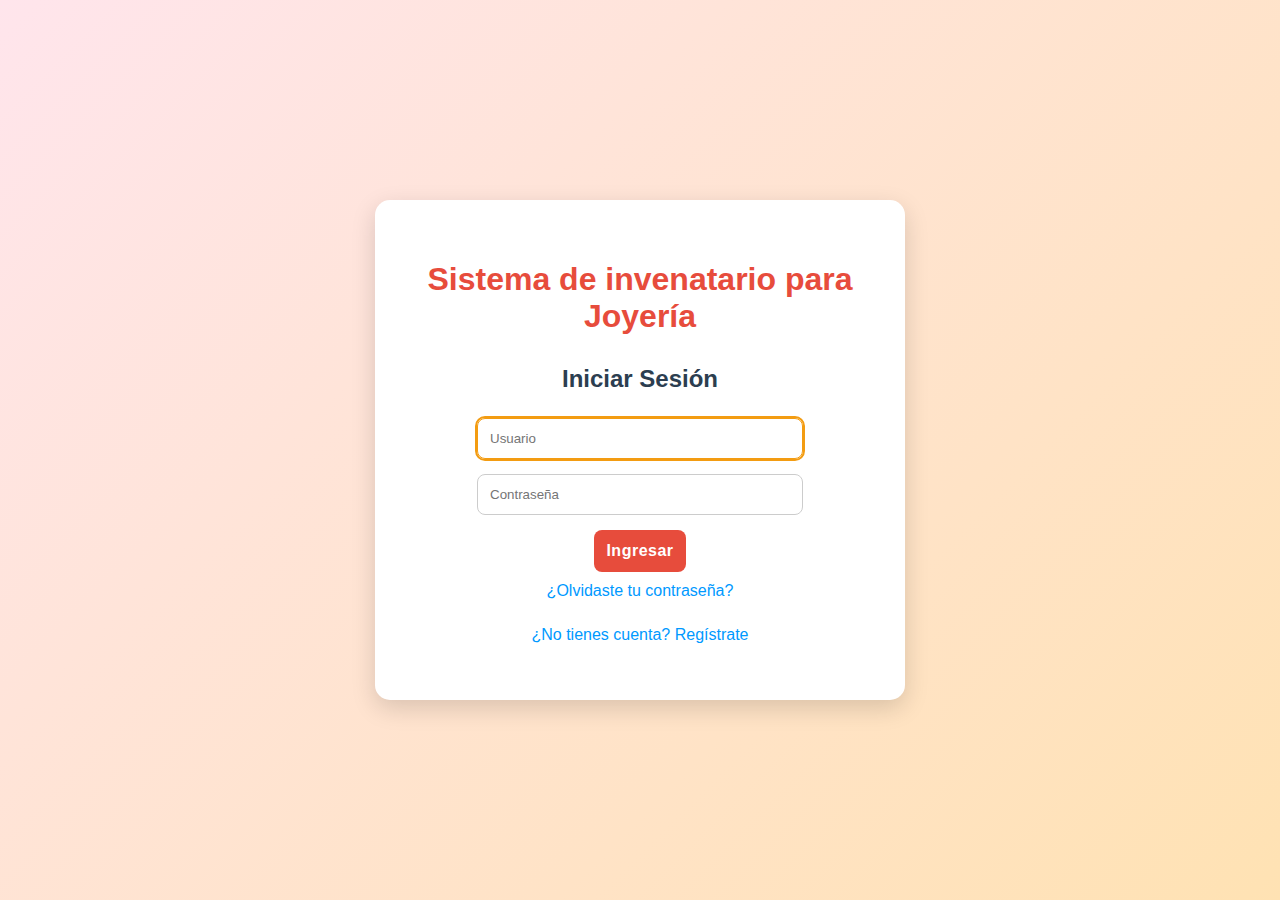
<file: login.html>
<!DOCTYPE html>
<html lang="es">
<head>
  <meta charset="UTF-8" />
  <meta name="viewport" content="width=device-width, initial-scale=1.0" />
  <title>Login - Sistema de Joyería</title>
  <link rel="stylesheet" href="styles.css" />
</head>
<body>
<div class="login-container">
  <h1>Sistema de invenatario para Joyería</h1>

  <!-- Formulario de Login -->
  <form id="loginForm" method="post">
    <h2>Iniciar Sesión</h2>
    <input type="text" placeholder="Usuario" id="loginUser" required autofocus />
    <input type="password" placeholder="Contraseña" id="loginPass" required />
    <button type="submit">Ingresar</button>
    <p><a href="#" onclick="mostrarRecuperar()">¿Olvidaste tu contraseña?</a></p>
    <p><a href="#" onclick="mostrarRegistro()">¿No tienes cuenta? Regístrate</a></p>
  </form>

  <!-- Formulario de Registro -->
  <form id="registroForm" style="display: none;" method="post">
    <h2>Registrarse</h2>
    <input type="text" placeholder="Nuevo usuario" required />
    <input type="email" placeholder="Correo electrónico" required />
    <input type="password" id="password" placeholder="Crear contraseña" required />
    <button type="submit">Registrar</button>
    <p><a href="#" onclick="mostrarLogin()">¿Ya tienes cuenta? Inicia sesión</a></p>
  </form>

  <!-- Formulario de Recuperación -->
  <form id="recuperarForm" style="display: none;" method="post">
    <h2>Recuperar Contraseña</h2>
    <input type="email" placeholder="Correo registrado" required />
    <button type="submit">Enviar enlace</button>
    <p><a href="#" onclick="mostrarLogin()">Volver al inicio de sesión</a></p>
  </form>
</div>

<script>
  function mostrarRegistro() {
    document.getElementById("loginForm").style.display = "none";
    document.getElementById("registroForm").style.display = "block";
    document.getElementById("recuperarForm").style.display = "none";
  }

  function mostrarLogin() {
    document.getElementById("loginForm").style.display = "block";
    document.getElementById("registroForm").style.display = "none";
    document.getElementById("recuperarForm").style.display = "none";
  }

  function mostrarRecuperar() {
    document.getElementById("loginForm").style.display = "none";
    document.getElementById("registroForm").style.display = "none";
    document.getElementById("recuperarForm").style.display = "block";
  }

  document.getElementById("loginForm").addEventListener("submit", function (e) {
    e.preventDefault();
    // Simula login exitoso
    const usuario = document.getElementById("loginUser").value;
    const pass = document.getElementById("loginPass").value;
    if (usuario === "admin" && pass === "1234") {
      window.location.href = "index.html"; // redirigir al sistema
    } else {
      alert("Usuario o contraseña incorrectos");
    }
  });
</script>
</body>
</html>
</file>
<file: styles.css>
/* ============================================
   VARIABLES DE COLOR
   ============================================ */
:root {
  --primary-color: #e74c3c;
  --primary-hover-color: #c0392b;
  --secondary-color: #e67e22;
  --secondary-hover-color: #d35400;
  --text-color: #2c3e50;
  --background-gradient: linear-gradient(135deg, #ffe5ec, #ffe2b3);
  --table-header-bg: #f8c291;
  --table-row-bg: #f2f2f2;
}

/* ============================================
   ESTILOS GENERALES PARA TODO EL SISTEMA
   ============================================ */

body {
  margin: 0;
  padding: 0;
  font-family: "Segoe UI", sans-serif;
  background: var(--background-gradient);
  min-height: 100vh;
  display: flex;
  align-items: center;
  justify-content: center;
  flex-direction: column; /* Ensures vertical alignment for multiple elements */
  scroll-behavior: smooth; /* Enables smooth scrolling */
}

/* Utility Classes */
.shadow {
  box-shadow: 0 8px 25px rgba(0, 0, 0, 0.15); /* Reusable shadow styling */
  border-radius: 8px;
}

/* Contenedor principal reutilizable */
.container {
  max-width: 1200px; /* Adds a consistent container width */
  margin: auto;
  padding: 20px;
  transition: transform 0.3s, box-shadow 0.3s; /* Adds smooth hover effects */
}

.container:hover {
  transform: scale(1.02); /* Slightly enlarges the container on hover */
  box-shadow: 0 10px 30px rgba(0, 0, 0, 0.2); /* Enhances shadow on hover */
}

.main-container,
.login-container {
  background-color: #ffffff;
  padding: 40px;
  border-radius: 15px;
  box-shadow: 0 8px 25px rgba(0, 0, 0, 0.15);
  width: 100%;
  max-width: 450px;
  margin: auto; /* Centers the containers */
  transition: transform 0.3s, box-shadow 0.3s; /* Adds smooth hover effects */
}

.main-container:hover,
.login-container:hover {
  transform: scale(1.02); /* Slightly enlarges the container on hover */
  box-shadow: 0 10px 30px rgba(0, 0, 0, 0.2); /* Enhances shadow on hover */
}

/* Títulos generales */
h1 {
  text-align: center;
  color: var(--primary-color);
  margin-bottom: 10px;
}

h2 {
  text-align: center;
  color: var(--text-color);
  margin-bottom: 25px;
}

/* Texto pequeño (footer, enlaces, etc.) */
p {
  text-align: center;
  margin-top: 10px;
  color: #7f8c8d;
}

/* ============================================
   ENTRADAS Y FORMULARIOS
   ============================================ */

form {
  display: flex;
  flex-direction: column;
  align-items: center; /* Centers form elements */
}

input[type="text"],
input[type="password"],
input[type="email"],
input[type="number"],
input[type="date"] {
  width: 100%;
  padding: 12px;
  margin-bottom: 15px;
  border: 1px solid #ccc;
  border-radius: 8px;
  transition: border-color 0.3s;
  max-width: 300px; /* Improves responsiveness */
}

input:focus {
  border-color: #f39c12;
  outline: none;
}

input:focus-visible {
  border-color: #f39c12; /* Improves focus visibility */
  outline: 2px solid #f39c12;
}

/* Botones */
button {
  background-color: var(--primary-color);
  color: white;
  padding: 12px;
  border: none;
  border-radius: 8px;
  font-size: 16px;
  cursor: pointer;
  transition: background 0.3s;
  font-weight: bold; /* Makes button text more prominent */
  letter-spacing: 0.5px; /* Adds slight spacing to button text */
}

button:hover {
  background-color: var(--primary-hover-color);
  transform: translateY(-2px); /* Adds a subtle lift effect on hover */
}

button:focus-visible {
  outline: 2px solid var(--primary-hover-color); /* Adds focus outline for accessibility */
}

button:active {
  transform: translateY(0); /* Resets lift effect on click */
  box-shadow: 0 5px 15px rgba(0, 0, 0, 0.2); /* Adds shadow on click */
}

button:disabled {
  background-color: #ccc; /* Adds disabled state styling */
  cursor: not-allowed;
  opacity: 0.6;
}

/* Enlaces */
a {
  color: #0099ff;
  text-decoration: none;
  transition: color 0.3s, text-decoration 0.3s; /* Adds smooth transition for links */
}

a:hover {
  text-decoration: underline;
}

a:focus-visible {
  outline: 2px solid #0099ff; /* Adds focus outline for links */
}

/* ============================================
   MENÚ DE NAVEGACIÓN (Panel Principal)
   ============================================ */

.menu ul {
  list-style: none;
  padding: 0;
  margin: 0;
  text-align: center;
}

.menu li {
  display: inline-block;
  margin: 10px;
}

.menu a {
  background-color: var(--secondary-color);
  color: white;
  padding: 10px 18px;
  border-radius: 8px;
  transition: background-color 0.3s; /* Adds smooth transition for menu links */
  display: inline-block;
}

.menu a:hover {
  background-color: var(--secondary-hover-color);
}

.menu a:focus-visible {
  outline: 2px solid var(--secondary-hover-color); /* Adds focus outline for menu links */
}

/* ============================================
   TABLAS (Historial de compras, inventario, etc.)
   ============================================ */

table {
  width: 100%;
  border-collapse: collapse;
  margin-top: 20px;
  margin: auto; /* Centers the table */
}

th, td {
  border: 1px solid #ddd;
  padding: 12px;
  text-align: center;
}

th {
  background-color: var(--table-header-bg);
  color: var(--text-color);
}

tr:nth-child(even) {
  background-color: var(--table-row-bg);
}

tr:hover {
  background-color: #f5f5f5; /* Adds hover effect for rows */
  transition: background-color 0.3s; /* Adds smooth transition for row hover */
}

tr:focus-visible {
  outline: 2px solid var(--primary-color); /* Adds focus outline for rows */
}

/* ============================================
   PIE DE PÁGINA
   ============================================ */

footer {
  margin-top: 30px;
  text-align: center; /* Ensures footer text is centered */
  font-size: 0.85em;
}

/* ============================================
   DISEÑO RESPONSIVO
   ============================================ */

@media (max-width: 768px) {
  .container {
    padding: 10px; /* Adjusts container padding for smaller screens */
  }

  .main-container,
  .login-container {
    padding: 20px; /* Adjust padding for smaller screens */
  }

  input[type="text"],
  input[type="password"],
  input[type="email"],
  input[type="number"],
  input[type="date"] {
    max-width: 100%; /* Ensures inputs fit smaller screens */
  }

  table {
    font-size: 0.85em; /* Further adjusts table font size */
    overflow-x: auto; /* Adds horizontal scrolling for tables */
  }

  .menu ul {
    flex-direction: column; /* Adjusts menu layout for smaller screens */
    gap: 10px; /* Adds spacing between menu items */
  }

  h1, h2 {
    font-size: 1.6em; /* Slightly increases title size for better readability */
  }

  button {
    font-size: 14px; /* Adjusts button font size for smaller screens */
    padding: 10px; /* Reduces button padding for smaller screens */
  }

  .container:hover,
  .main-container:hover,
  .login-container:hover {
    transform: none; /* Disables hover effects on smaller screens */
    box-shadow: none; /* Simplifies styling for smaller screens */
  }

  p {
    font-size: 0.85em; /* Adjusts paragraph text size */
  }
}
</file>
